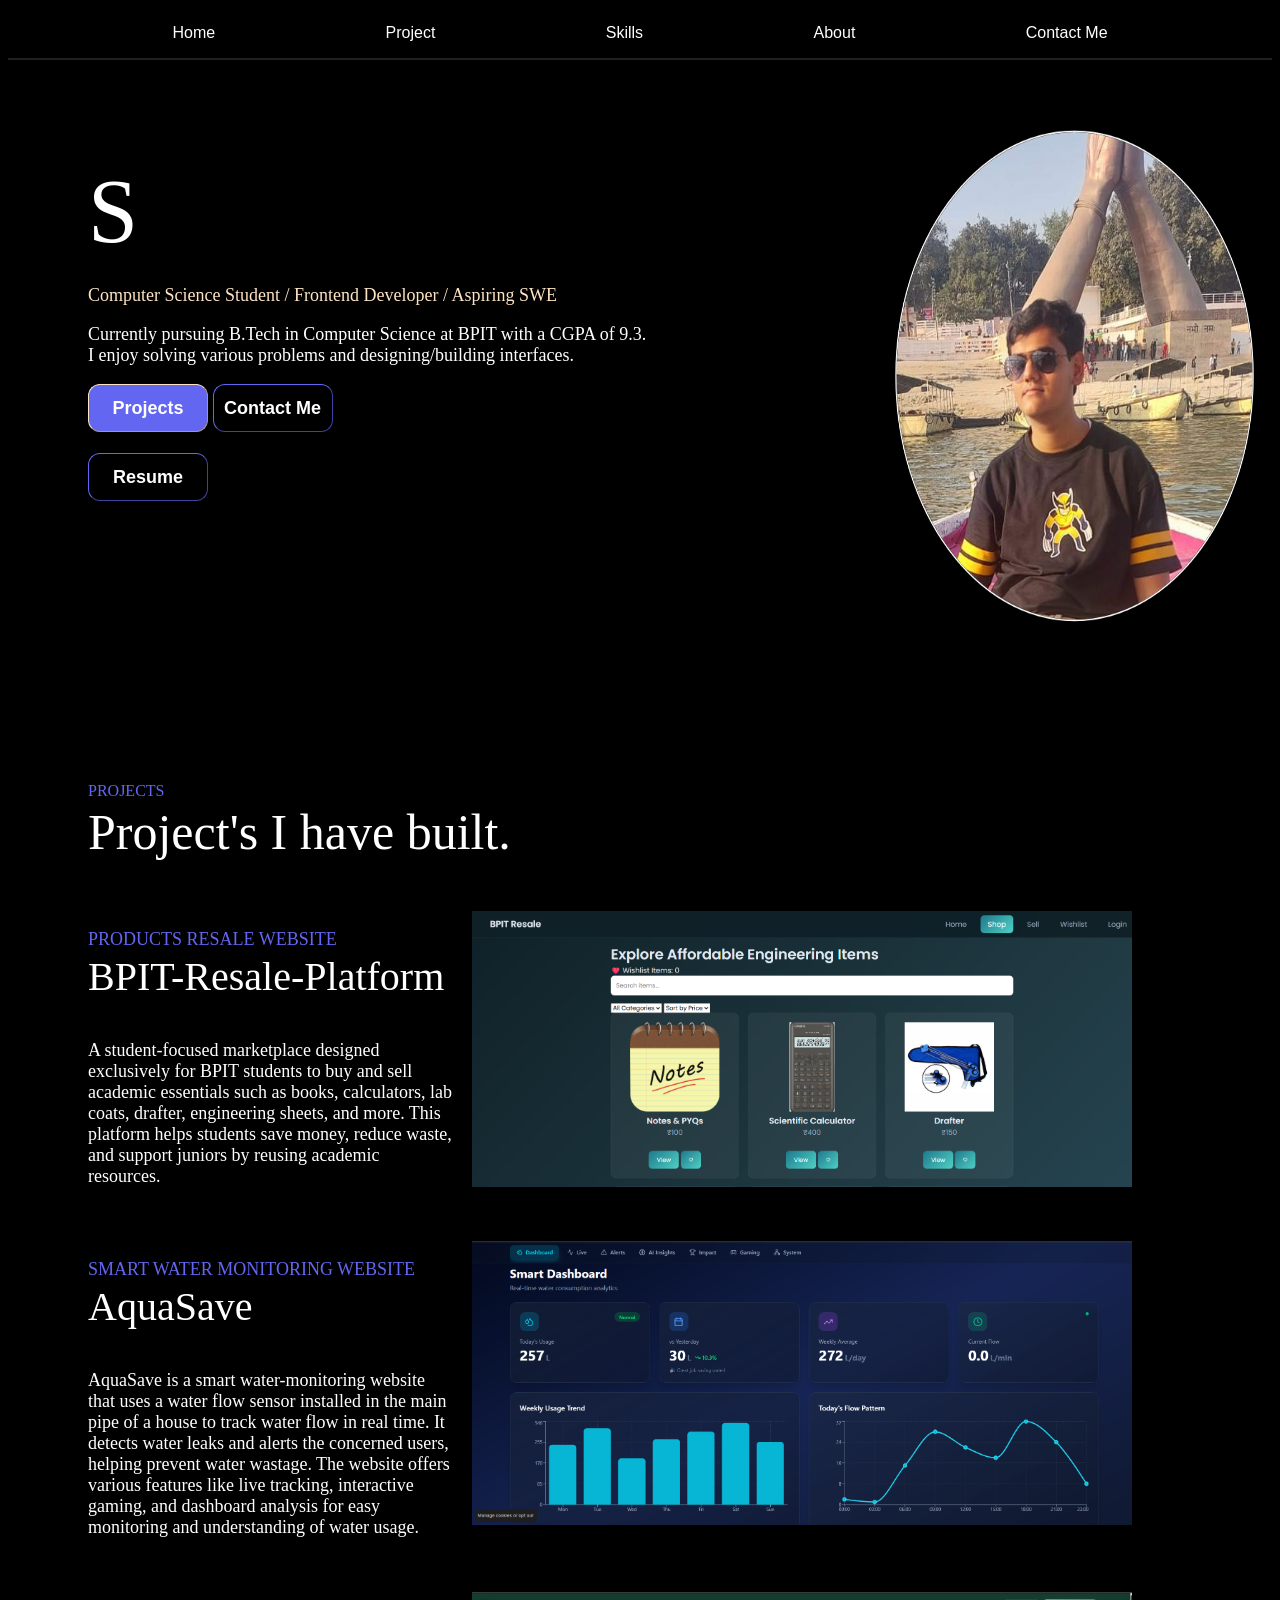
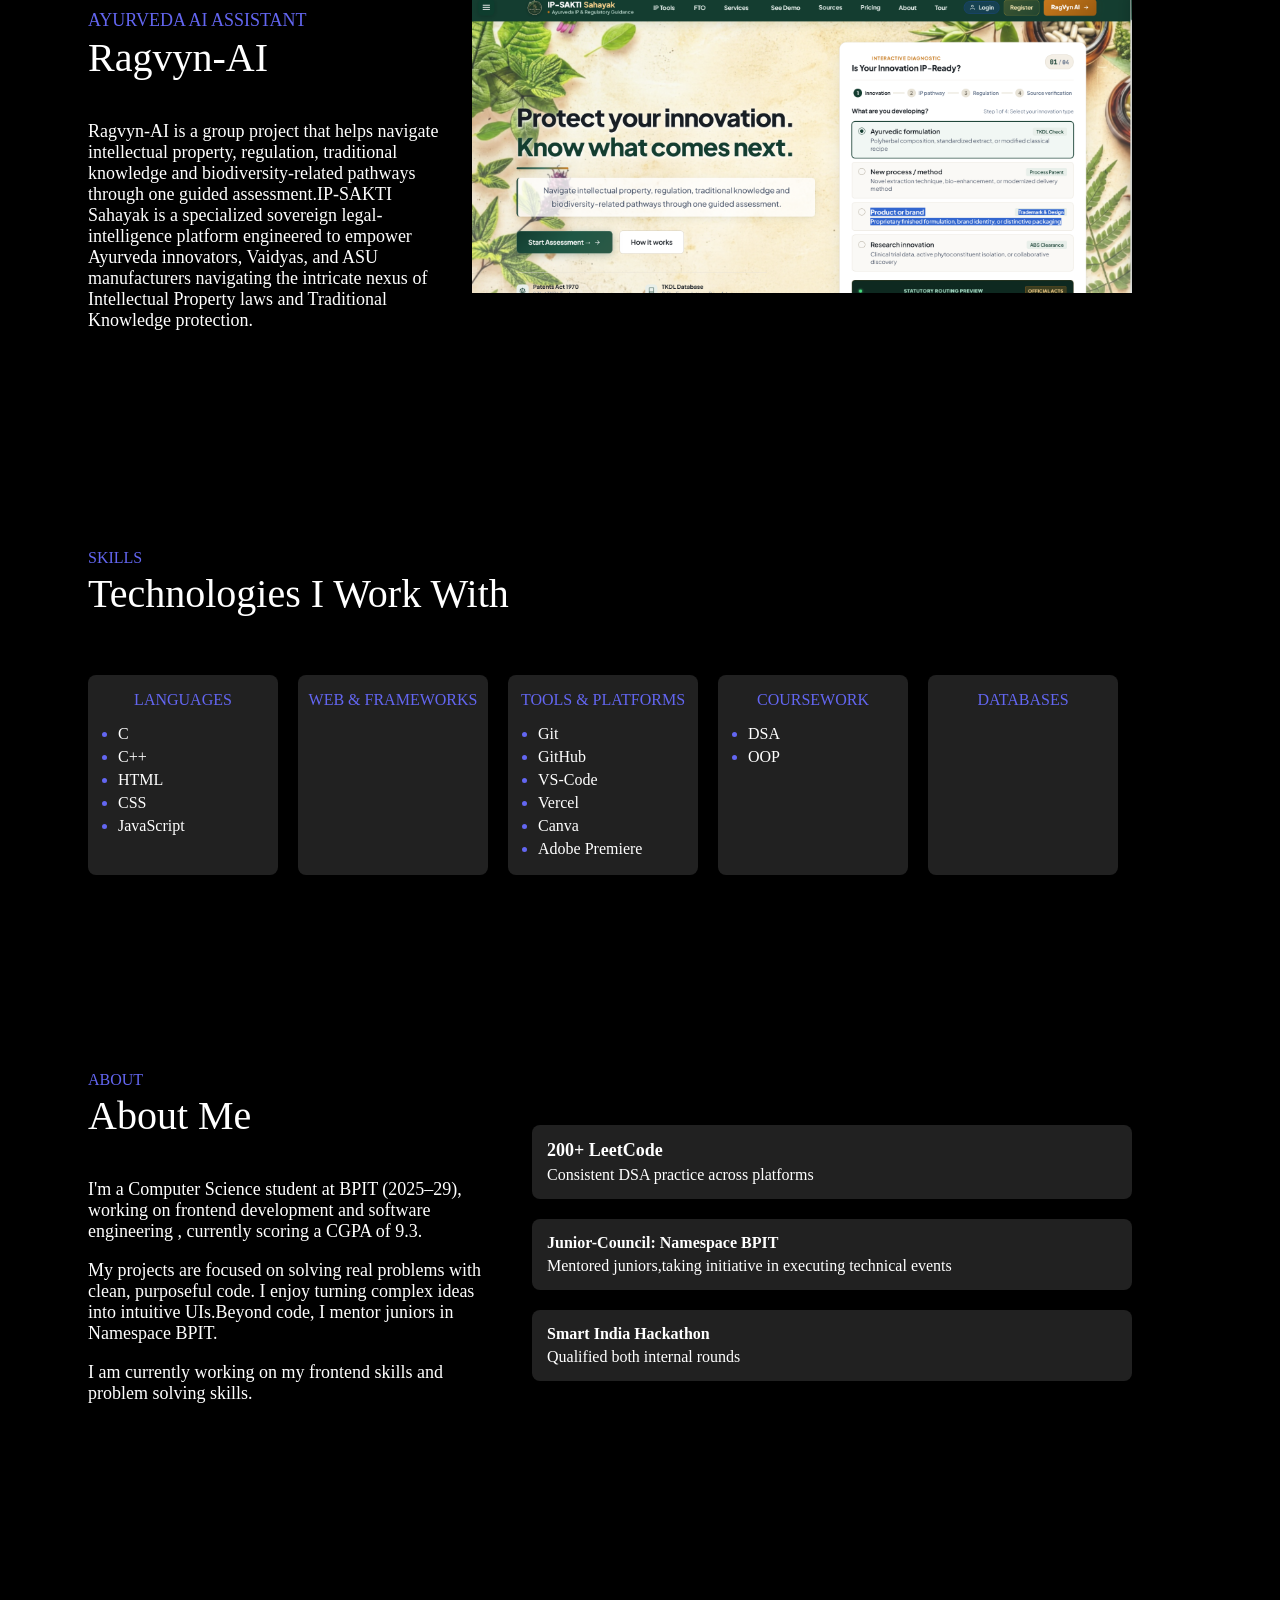
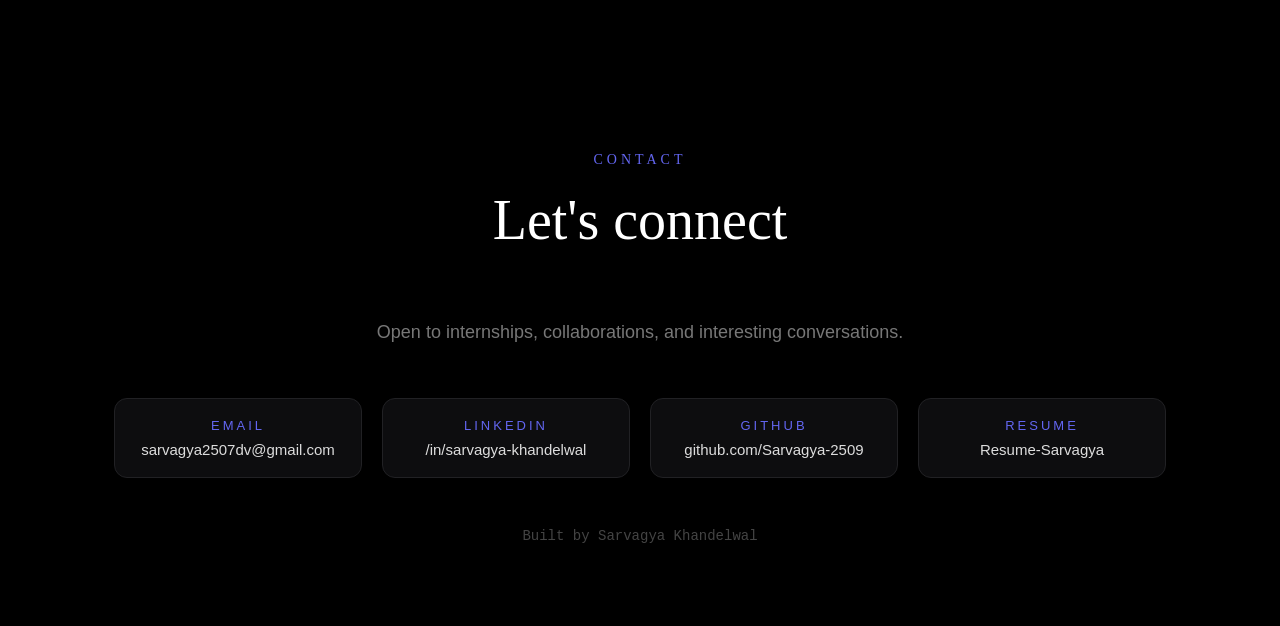
<file: index.html>
<!DOCTYPE html>
<html lang="en">
<head>
    <meta charset="UTF-8">
    <meta name="viewport" content="width=device-width, initial-scale=1.0">
    <title>Portfolio</title>
    <link rel="stylesheet" href="style.css">
    <script src="script.js" defer></script>
</head>
<body>
    <nav>
        <div class="navbar">
            <button class="hover" id="hm">Home</button>
            <button class="hover" id="ps">Project</button>
            <button class="hover" id="sk">Skills</button>
            <button class="hover" id="abt">About</button>
            <button class="hover" id="bhai">Contact Me</button>
        </div>
    </nav>

    <div class="parent">
        <div class="left">
            <div class="title">
            </div>
            <div class="title1">
            </div>
            <div class="home">
                <p class="upper">Computer Science Student / Frontend Developer / Aspiring SWE</p>
                <p>Currently pursuing B.Tech in Computer Science at BPIT with a CGPA of 9.3.<br>I enjoy solving various problems and designing/building interfaces.</p>
                <button class="b">Projects</button>
                <button class="m">Contact Me</button>
                <br><br>
                
                <button class="m" id="me">Resume</button>
            </div>
        </div>
        <div class="profile">
            <div class="front">
            <img class="imgggg" src="/Profile.png" alt="Profile" height="500"/>
            </div>
            <div class="back">

            </div>
        </div>
    </div>

    <div>
        <br><br><br><br><br><br><br>
    </div>

    <div class="Projects">
        <p class="small">PROJECTS</p>
        <p class="big">Project's I have built.</p>
    </div>

    <div class="p1">
        <div class="l">
            <p class="bluue">PRODUCTS RESALE WEBSITE</p>
            <p class="headd">BPIT-Resale-Platform</p>
            <p>A student-focused marketplace designed exclusively for BPIT students to buy and sell academic essentials such as books, calculators, lab coats, drafter, engineering sheets, and more.
            This platform helps students save money, reduce waste, and support juniors by reusing academic resources.</p>
        </div>
        <div class="img1" id="resale">
            <img src="/dummy2.png" alt="Campus Smart Pulse Preview"     />
        </div>
    </div>
    <br>
    <br>
    <div class="p1" id="AquaSave">
        <div class="l">
            <p class="bluue">SMART WATER MONITORING WEBSITE</p>
            <p class="headd">AquaSave</p>
            <p>AquaSave is a smart water-monitoring website that uses a water flow sensor installed in the main pipe of a house to track water flow in real time. It detects water leaks and alerts the concerned users, helping prevent water wastage. The website offers various features like live tracking, interactive gaming, and dashboard analysis for easy monitoring and understanding of water usage.</p>
        </div>
        <div class="img1" id="aqua">
            <img src="/dummy1.png" alt="AquaSave Preview"   />
        </div>
    </div>
    <br>
    <br>
    <div class="p1" id="AyuSync">
        <div class="l">
            <p class="bluue">AYURVEDA AI ASSISTANT</p>
            <p class="headd">Ragvyn-AI</p>
            <p>Ragvyn-AI is a group project that helps navigate intellectual property, regulation, traditional knowledge and biodiversity-related pathways through one guided assessment.IP-SAKTI Sahayak is a specialized sovereign legal-intelligence platform engineered to empower Ayurveda innovators, Vaidyas, and ASU manufacturers navigating the intricate nexus of Intellectual Property laws and Traditional Knowledge protection.</p>
        </div>
        <div class="img1" id="ayu">
            <img src="/dummy.png" alt="AquaSave Preview" />
        </div>
    </div>

    <div class="skills">
        <p class="bluue">SKILLS</p> 
        <p class="headd">Technologies I Work With</p>
        <br>
        <div class="line">
            <div class="boxes">
                <p class="sbb" id="sb">LANGUAGES</p>
            <ul class="lang">
            <li>C</li>
            <li>C++</li>
            <li>HTML</li>
            <li>CSS</li>
            <li>JavaScript</li>
            </ul>
            </div>
            <div class="boxes">
                <p class="sbb" id="sb">WEB & FRAMEWORKS</p>
            </div>
            <div class="boxes">
                <p class="sbb" id="sb">TOOLS & PLATFORMS</p>
            <ul class="lang">
            <li>Git</li>
            <li>GitHub</li>
            <li>VS-Code</li>
            <li>Vercel</li>
            <li>Canva</li>
            <li>Adobe Premiere</li>
            </ul>
            </div>
            <div class="boxes">
                <p class="sbb" id="sb">COURSEWORK</p>
            <ul class="lang">
            <li>DSA</li>
            <li>OOP</li>
            </ul>
            </div>
            <div class="boxes">
                <p class="sbb" id="sb">DATABASES</p>
            </div>
        </div>
    </div>
<div class="about">
<div class="me">
    <div class="al">
    <p class="bluue">ABOUT</p>
    <p class="headd">About Me</p>
    <p class="t">I'm a Computer Science student at BPIT (2025–29), working on frontend development and software engineering , currently scoring a CGPA of 9.3.</p>
    <p class="t">My projects are focused on solving real problems with clean, purposeful code. I enjoy turning complex ideas into intuitive UIs.Beyond code, I mentor juniors in Namespace BPIT.</p>
    <p class="t">I am currently working on my frontend skills and problem solving skills.</p>
    </div>
    <div class="ar">
        <div class="same">
            <b><p class="t">200+ LeetCode</p></b>
            <p>Consistent DSA practice across platforms</p>
        </div>
        <div class="same">
            <b><p>Junior-Council: Namespace BPIT</p></b>
            <p>Mentored juniors,taking initiative in executing technical events</p>
        </div>
        <div class="same">
            <b><p>Smart India Hackathon</p></b>
            <p>Qualified both internal rounds</p>
        </div>
    </div>
</div>
<br>
<br>
</div>

<div class="contact" id="Contact">
    <p class="contact-small">CONTACT</p>
    <p class="contact-title">Let's connect</p>
    <p class="contact-text">Open to internships, collaborations, and interesting conversations.</p>

    <div class="contact-links">
        <a class="contact-card email-card" href="mailto:sarvagya2507dv@gmail.com">
            <span class="contact-label">EMAIL</span>
            <span class="contact-value">sarvagya2507dv@gmail.com</span>
        </a>

        <a class="contact-card linkedin-card" href="https://www.linkedin.com/in/sarvagya-khandelwal/" target="_blank" rel="noopener noreferrer">
            <span class="contact-label">LINKEDIN</span>
            <span class="contact-value">/in/sarvagya-khandelwal</span>
        </a>

        <a class="contact-card github-card" href="https://github.com/Sarvagya-2509" target="_blank" rel="noopener noreferrer">
            <span class="contact-label">GITHUB</span>
            <span class="contact-value">github.com/Sarvagya-2509</span>
        </a>

        <a class="contact-card resume-card"  onclick="window.open('https://drive.google.com/file/d/1V0U5CQngJlxOXOs88-MNu8X6UwA2IWuK/view?usp=drive_link', '_blank')">
            <span class="contact-label">RESUME</span>
            <span class="contact-value">Resume-Sarvagya</span>
        </a>
    </div>

    <p class="contact-footer">Built by Sarvagya Khandelwal </p>
</div>

</body>
</html>
</file>
<file: style.css>
html, body {
    overflow-x: hidden;
}

body {
    font-family: 'Times New Roman';
    color: white;
    background-color: black;
}

img {
    max-width: 100%;
}

.navbar {
    height: 50px;
    width: auto;
    border-bottom: 2px solid #212121;
    background-color: black;
    display: flex;
    justify-content: space-evenly;
}

.left {
    display: flex;
    flex-direction: column;
}

.title {
    color: white;
    margin-top: 100px;
    margin-left: 80px;
    font-size: 90px;
}

.title1 {
    color: white;
    margin-top: 4px;
    margin-left: 80px;
    font-size: 90px;
}

.home {
    margin-left: 80px;
    font-size: 18px;
}

.upper {
    color: bisque;
}

.parent {
    display: flex;
    flex-direction: row;
    position: relative;
    min-height: 580px;
}

.profile {
    position: absolute;
    top: 70px;
    left: 850px;
}
.profile img {
    height: 500px;
    width: auto;
}

.b {
    width: 120px;
    height: 48px;
    font-size: 18px;
    font-weight: bold;
    color: white;
    border-radius: 12px;
    border-color: bisque;
    border-width: 1px;
    background-color: rgb(99, 102, 241);
    cursor: pointer;
}

.m {
    width: 120px;
    height: 48px;
    font-size: 18px;
    font-weight: bold;
    color: white;
    border-width: 1px;
    border-radius: 12px;
    background-color: transparent;
    border-color: rgb(99, 102, 241);
    cursor: pointer;
}

.Projects {
    scroll-margin-top: 40px;
    margin-left: 80px;
}

.small {
    color: rgb(99, 102, 241);
    margin-bottom: 3px;
    font-size: medium;
}

.big {
    margin-top: 0px;
    font-size: 50px;
}

.l {
    margin-left: 80px;
    font-size: 18px;
    flex: 1;
}

.headd {
    font-size: 40px;
    margin-top: 0px;
}

.bluue {
    margin-bottom: 3px;
    color: rgb(99, 102, 241);
}

.p1 {
    display: flex;
    flex-direction: row;
}

.img1 {
    margin-left: 20px;
    margin-right: 140px;
    flex-shrink: 0;
    cursor:pointer
}

/* Project images: desktop size */
.img1 img {
    width: 660px;
    max-width: 100%;
    height: auto;
    display: block;
}

.skills {
    margin-top: 200px;
    margin-left: 80px;
    scroll-margin-top: 200px;
}

.line {
    display: flex;
    flex-direction: row;
}

.boxes {
    height: 200px;
    width: 190px;
    background-color: #212121;
    margin-right: 20px;
    border-radius: 8px;
}

#sb {
    font-size: medium;
}

.sbb {
    display: flex;
    justify-content: center;
    margin-bottom: 3px;
    color: rgb(99, 102, 241);
}

.lang {
    padding-left: 30px;
}

.lang li::marker {
    color: rgb(99, 102, 241);
}

.lang li {
    margin-bottom: 5px;
}

.about {
    margin-top: 180px;
    margin-left: 80px;
    scroll-margin-top: 180px;
}

.ar {
    margin-top: 50px;
    margin-left: 40px;
    display: flex;
    flex-direction: column;
}

.me {
    display: flex;
    flex-direction: row;
}

.same {
    margin-top: 20px;
    margin-right: 140px;
    min-height: 55px;
    height: auto;
    width: 600px;
    padding: 10px 15px;
    box-sizing: border-box;
    background-color: #212121;
    border-radius: 8px;
}

.same p {
    margin: 5px 0;
}

.t {
    font-size: 18px;
}

.contact {
    margin-top: 180px;
    padding: 100px 20px 60px;
    text-align: center;
}

.contact-small {
    color: rgb(99, 102, 241);
    font-size: 14px;
    letter-spacing: 4px;
    margin-bottom: 20px;
}

.contact-title {
    font-size: 56px;
    margin-top: 0px;
    margin-bottom: 70px;
}

.contact-text {
    color: #777;
    font-family: Arial, sans-serif;
    font-size: 18px;
    margin-bottom: 55px;
}

.contact-links {
    display: flex;
    justify-content: center;
    flex-direction: row;
    flex-wrap: wrap;
    gap: 20px;
    cursor: pointer;
}

.contact-card {
    width: 248px;
    min-height: 80px;
    box-sizing: border-box;
    display: flex;
    flex-direction: column;
    justify-content: center;
    align-items: center;
    gap: 8px;
    background-color: #0d0d0f;
    border: 1px solid #212124;
    border-radius: 13px;
    text-decoration: none;
    color: white;
    transition: 0.3s;
}

.contact-label {
    color: rgb(99, 102, 241);
    font-family: Arial, sans-serif;
    font-size: 13px;
    letter-spacing: 3px;
}

.contact-value {
    color: #ddd;
    font-family: Arial, sans-serif;
    font-size: 15px;
    word-break: break-all;
}

.contact-footer {
    margin-top: 50px;
    color: #444;
    font-family: monospace;
    font-size: 14px;
}

.hover {
    background: none;
    color: white;
    border: none;
    font-size: medium;
    cursor: pointer;
}

.hover:hover {
    border: 2px solid rgb(99, 102, 241);
    border-radius: 9px;
}
@media (max-width: 768px) {
    .navbar {
        flex-wrap: wrap;
        height: auto;
    }

    .hover {
        font-size: 14px;
    }

    .parent {
        flex-direction: column;
        min-height: auto;
    }

    .profile {
        position: static;
        margin: 20px auto;
        text-align: center;
    }

    .profile img {
        max-width: 80%;
        width: auto;
        height: auto;
    }

    .title,
    .title1 {
        font-size: 40px;
        margin-left: 20px;
        margin-top: 30px;
    }

    .home,
    .l,
    .Projects,
    .skills,
    .about {
        margin-left: 20px;
        margin-right: 20px;
    }

    .p1 {
        flex-direction: column;
    }

    .img1 {
        margin: 20px;
    }

    .img1 img {
        width: 100%;
        height: auto;
    }

    .skills {
        margin-top: 80px;
    }

    .line {
        flex-direction: column;
        gap: 15px;
    }

    .boxes {
        width: auto;
        height: auto;
        margin-right: 20px;
        padding-bottom: 10px;
    }

    .about {
        margin-top: 80px;
    }

    .me {
        flex-direction: column;
    }

    .ar {
        margin-left: 0;
    }

    .same {
        width: 100%;
        margin-right: 0;
    }

    .contact {
        margin-top: 80px;
        padding-top: 60px;
    }

    .contact-title {
        font-size: 36px;
    }

    .contact-card {
        width: 100%;
        max-width: 300px;
    }
}
</file>
